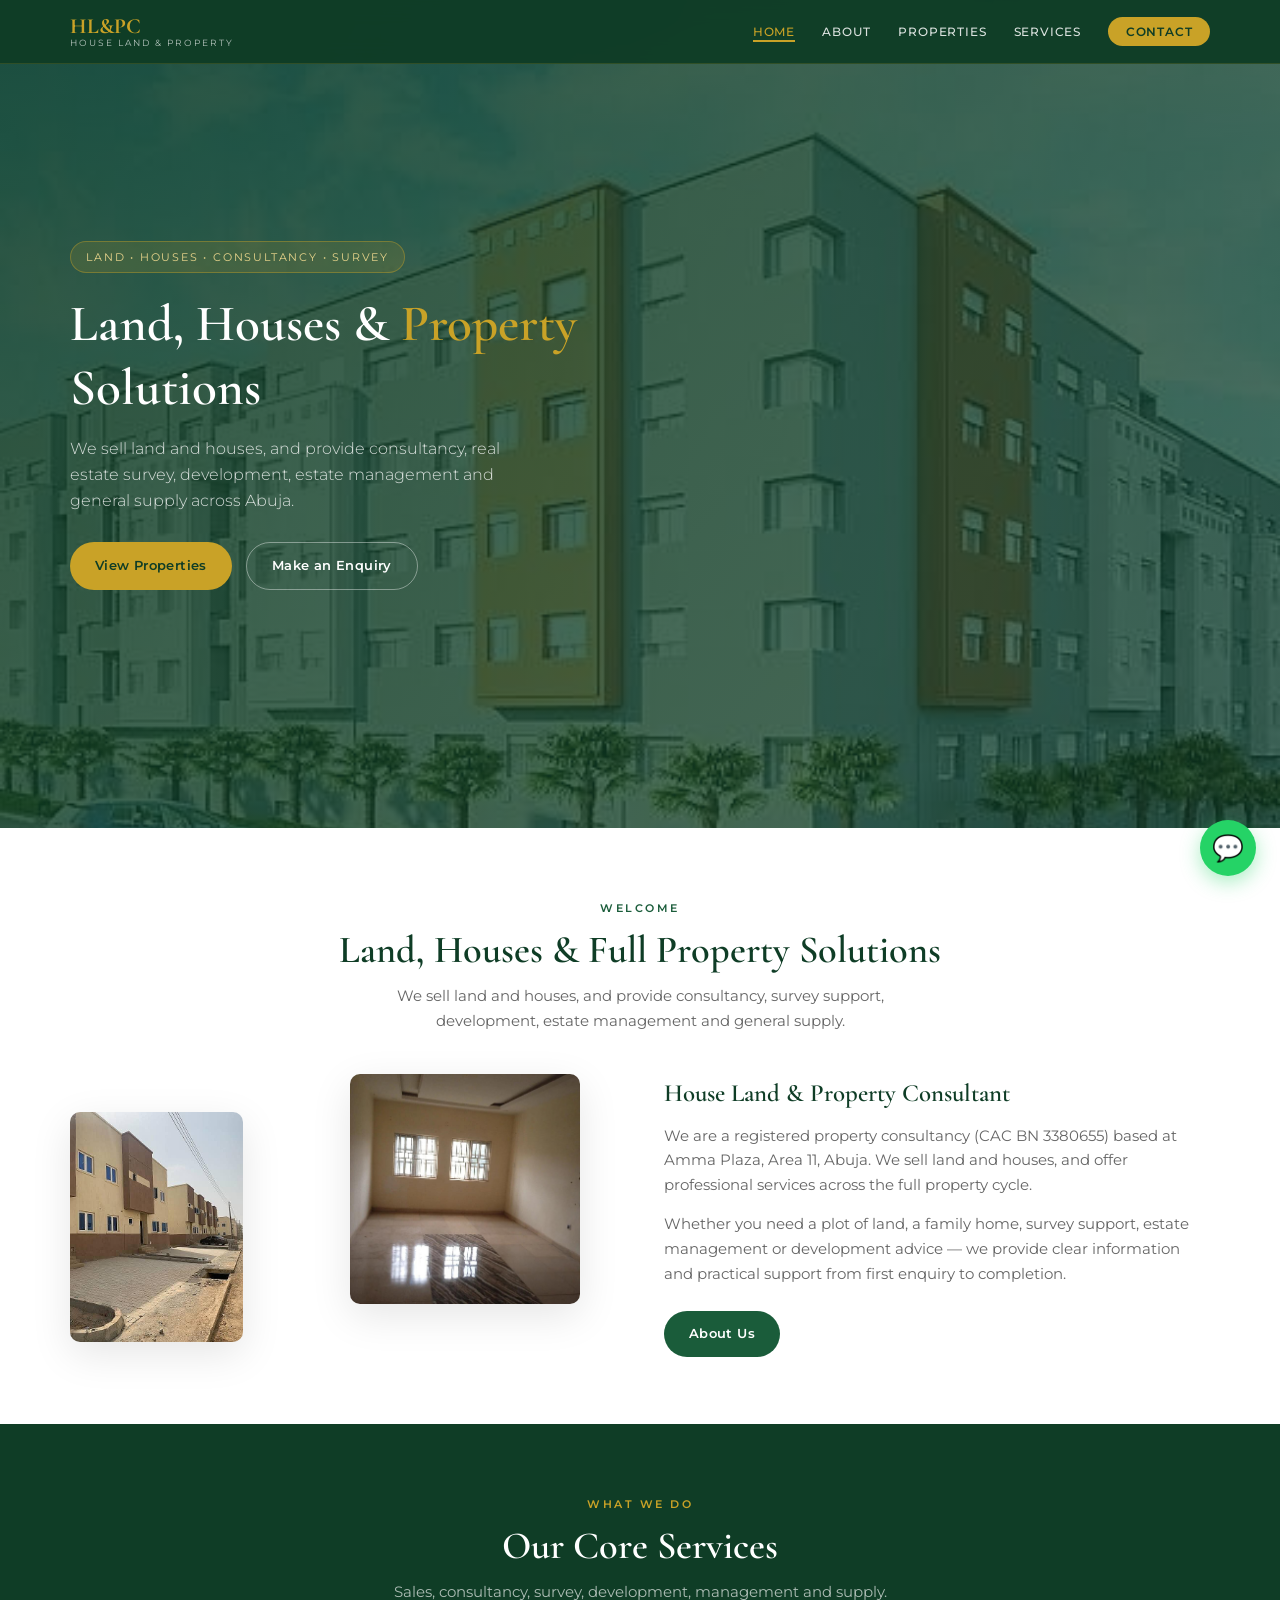
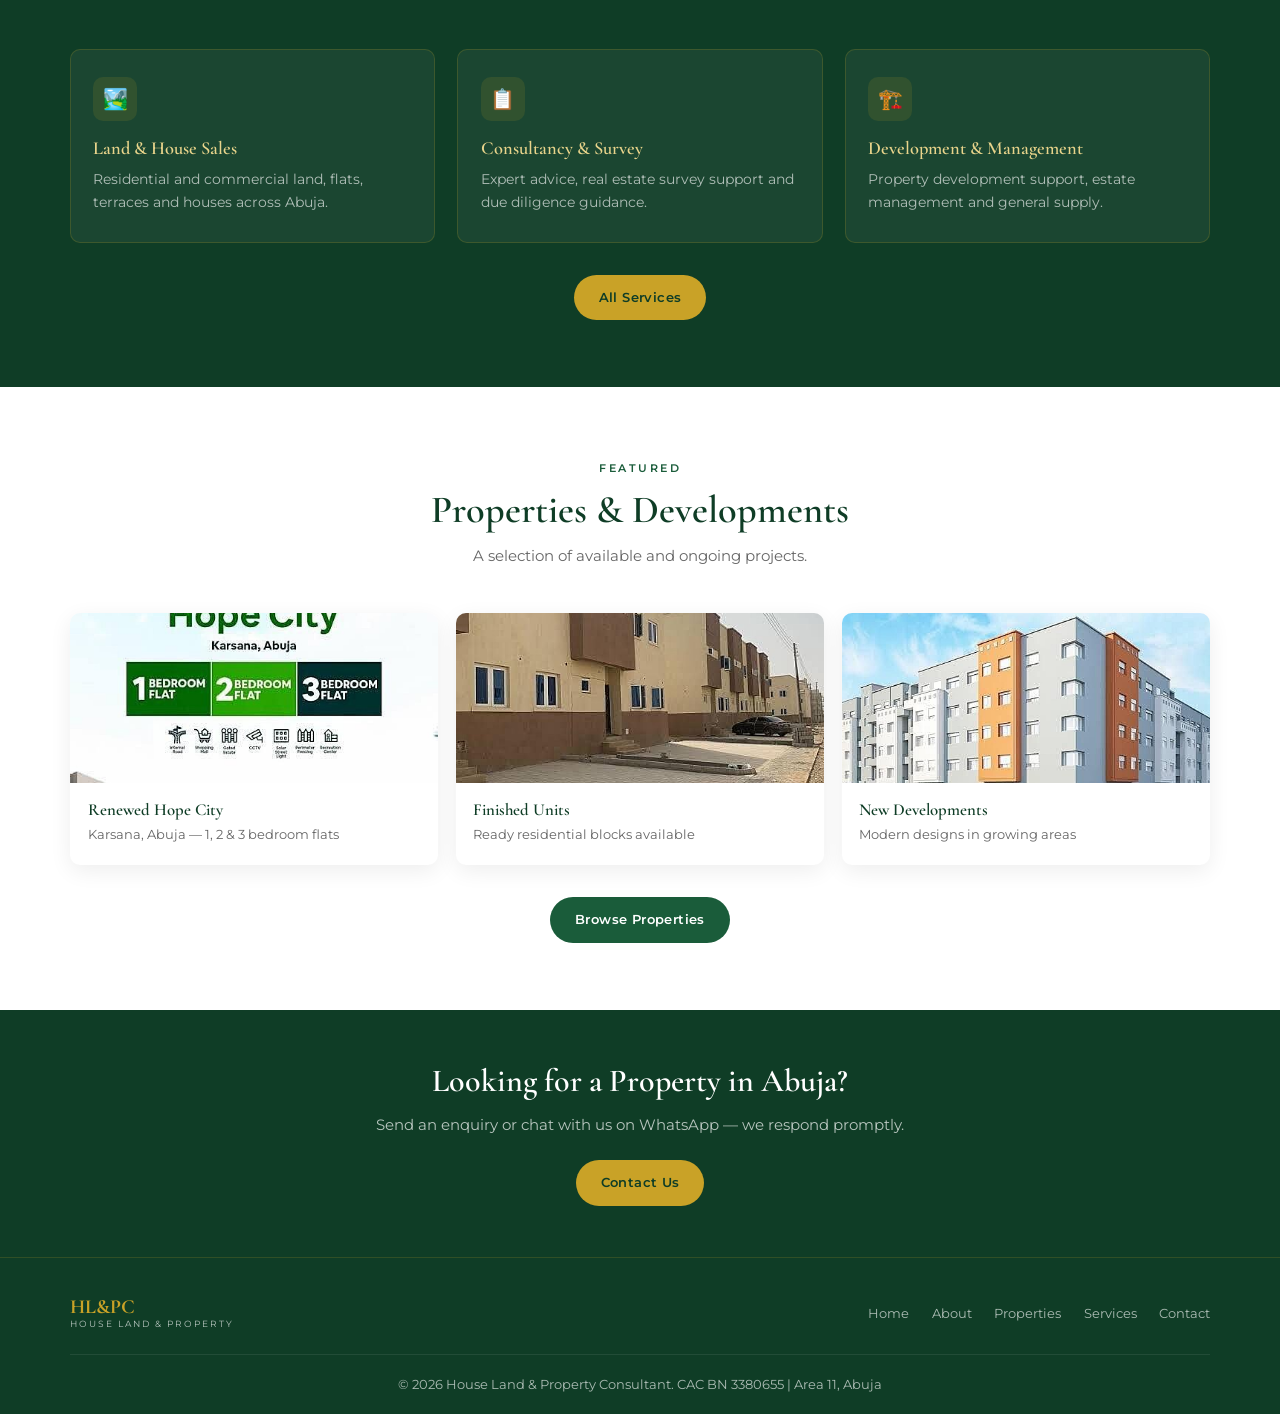
<file: index.html>
<!DOCTYPE html>
<html lang="en">
<head>
  <meta charset="UTF-8" />
  <meta name="viewport" content="width=device-width, initial-scale=1.0" />
  <title>House Land & Property Consultant | Real Estate in Abuja</title>
  <meta name="description" content="House Land & Property Consultant – land sales, house sales, consultancy, real estate survey, development, estate management and general supply in Abuja. Area 11." />
  <link rel="preconnect" href="https://fonts.googleapis.com" />
  <link rel="preconnect" href="https://fonts.gstatic.com" crossorigin />
  <link href="https://fonts.googleapis.com/css2?family=Cormorant+Garamond:wght@400;500;600;700&family=Montserrat:wght@300;400;500;600;700&display=swap" rel="stylesheet" />
  <link rel="stylesheet" href="styles.css" />
</head>
<body>

  <nav class="navbar" id="navbar">
    <div class="container nav-inner">
      <a href="index.html" class="logo">
        <span class="logo-name">HL&amp;PC</span>
        <span class="logo-sub">House Land &amp; Property</span>
      </a>
      <ul class="nav-links">
        <li><a href="index.html" class="active">Home</a></li>
        <li><a href="about.html">About</a></li>
        <li><a href="properties.html">Properties</a></li>
        <li><a href="services.html">Services</a></li>
        <li><a href="contact.html" class="nav-cta">Contact</a></li>
      </ul>
      <button class="hamburger" id="hamburger" aria-label="Menu">
        <span></span><span></span><span></span>
      </button>
    </div>
  </nav>

  <div class="overlay" id="overlay"></div>
  <div class="mobile-menu" id="mobileMenu">
    <ul>
      <li><a href="index.html" class="active">Home</a></li>
      <li><a href="about.html">About</a></li>
      <li><a href="properties.html">Properties</a></li>
      <li><a href="services.html">Services</a></li>
      <li><a href="contact.html">Contact</a></li>
    </ul>
  </div>

  <section class="hero">
    <div class="container">
      <div class="hero-content">
        <span class="hero-badge">Land • Houses • Consultancy • Survey</span>
        <h1>Land, Houses &amp; <span>Property</span> Solutions</h1>
        <p>We sell land and houses, and provide consultancy, real estate survey, development, estate management and general supply across Abuja.</p>
        <div class="hero-btns">
          <a href="properties.html" class="btn btn-primary">View Properties</a>
          <a href="contact.html" class="btn btn-outline">Make an Enquiry</a>
        </div>
      </div>
    </div>
  </section>

  <section class="about">
    <div class="container">
      <div class="section-header">
        <span class="section-label">Welcome</span>
        <h2>Land, Houses &amp; Full Property Solutions</h2>
        <p>We sell land and houses, and provide consultancy, survey support, development, estate management and general supply.</p>
      </div>
      <div class="about-grid">
        <div class="about-images">
          <img src="finished-row.jpg" alt="Finished residential buildings" />
          <img src="interior.jpg" alt="Spacious interior" />
        </div>
        <div class="about-text">
          <h3>House Land &amp; Property Consultant</h3>
          <p>We are a registered property consultancy (CAC BN 3380655) based at Amma Plaza, Area 11, Abuja. We sell land and houses, and offer professional services across the full property cycle.</p>
          <p>Whether you need a plot of land, a family home, survey support, estate management or development advice — we provide clear information and practical support from first enquiry to completion.</p>
          <a href="about.html" class="btn btn-green" style="margin-top: 0.6rem;">About Us</a>
        </div>
      </div>
    </div>
  </section>

  <section class="services">
    <div class="container">
      <div class="section-header">
        <span class="section-label">What We Do</span>
        <h2>Our Core Services</h2>
        <p>Sales, consultancy, survey, development, management and supply.</p>
      </div>
      <div class="services-grid">
        <div class="service-card">
          <div class="service-icon">🏞️</div>
          <h3>Land &amp; House Sales</h3>
          <p>Residential and commercial land, flats, terraces and houses across Abuja.</p>
        </div>
        <div class="service-card">
          <div class="service-icon">📋</div>
          <h3>Consultancy &amp; Survey</h3>
          <p>Expert advice, real estate survey support and due diligence guidance.</p>
        </div>
        <div class="service-card">
          <div class="service-icon">🏗️</div>
          <h3>Development &amp; Management</h3>
          <p>Property development support, estate management and general supply.</p>
        </div>
      </div>
      <div style="text-align: center; margin-top: 2rem;">
        <a href="services.html" class="btn btn-primary">All Services</a>
      </div>
    </div>
  </section>

  <section class="properties">
    <div class="container">
      <div class="section-header">
        <span class="section-label">Featured</span>
        <h2>Properties &amp; Developments</h2>
        <p>A selection of available and ongoing projects.</p>
      </div>
      <div class="featured-grid">
        <div class="prop-card">
          <img src="hope-city-flyer.jpg" alt="Renewed Hope City" />
          <div class="prop-info">
            <h3>Renewed Hope City</h3>
            <p>Karsana, Abuja — 1, 2 &amp; 3 bedroom flats</p>
          </div>
        </div>
        <div class="prop-card">
          <img src="finished-row.jpg" alt="Finished residential row" />
          <div class="prop-info">
            <h3>Finished Units</h3>
            <p>Ready residential blocks available</p>
          </div>
        </div>
        <div class="prop-card">
          <img src="modern-render.jpg" alt="Modern apartment render" />
          <div class="prop-info">
            <h3>New Developments</h3>
            <p>Modern designs in growing areas</p>
          </div>
        </div>
      </div>
      <div style="text-align: center;">
        <a href="properties.html" class="btn btn-green">Browse Properties</a>
      </div>
    </div>
  </section>

  <section class="cta-band">
    <div class="container">
      <h2>Looking for a Property in Abuja?</h2>
      <p>Send an enquiry or chat with us on WhatsApp — we respond promptly.</p>
      <a href="contact.html" class="btn btn-primary">Contact Us</a>
    </div>
  </section>

  <footer>
    <div class="container">
      <div class="footer-inner">
        <div class="footer-brand">
          <div class="logo">
            <span class="logo-name">HL&amp;PC</span>
            <span class="logo-sub">House Land &amp; Property</span>
          </div>
        </div>
        <ul class="footer-links">
          <li><a href="index.html">Home</a></li>
          <li><a href="about.html">About</a></li>
          <li><a href="properties.html">Properties</a></li>
          <li><a href="services.html">Services</a></li>
          <li><a href="contact.html">Contact</a></li>
        </ul>
      </div>
      <div class="footer-bottom">
        <p>&copy; 2026 House Land &amp; Property Consultant. CAC BN 3380655 | Area 11, Abuja</p>
      </div>
    </div>
  </footer>

  <a href="https://wa.me/2347066951085" class="wa-float" target="_blank" rel="noopener" aria-label="WhatsApp">💬</a>

  <script src="script.js"></script>
</body>
</html>
</file>
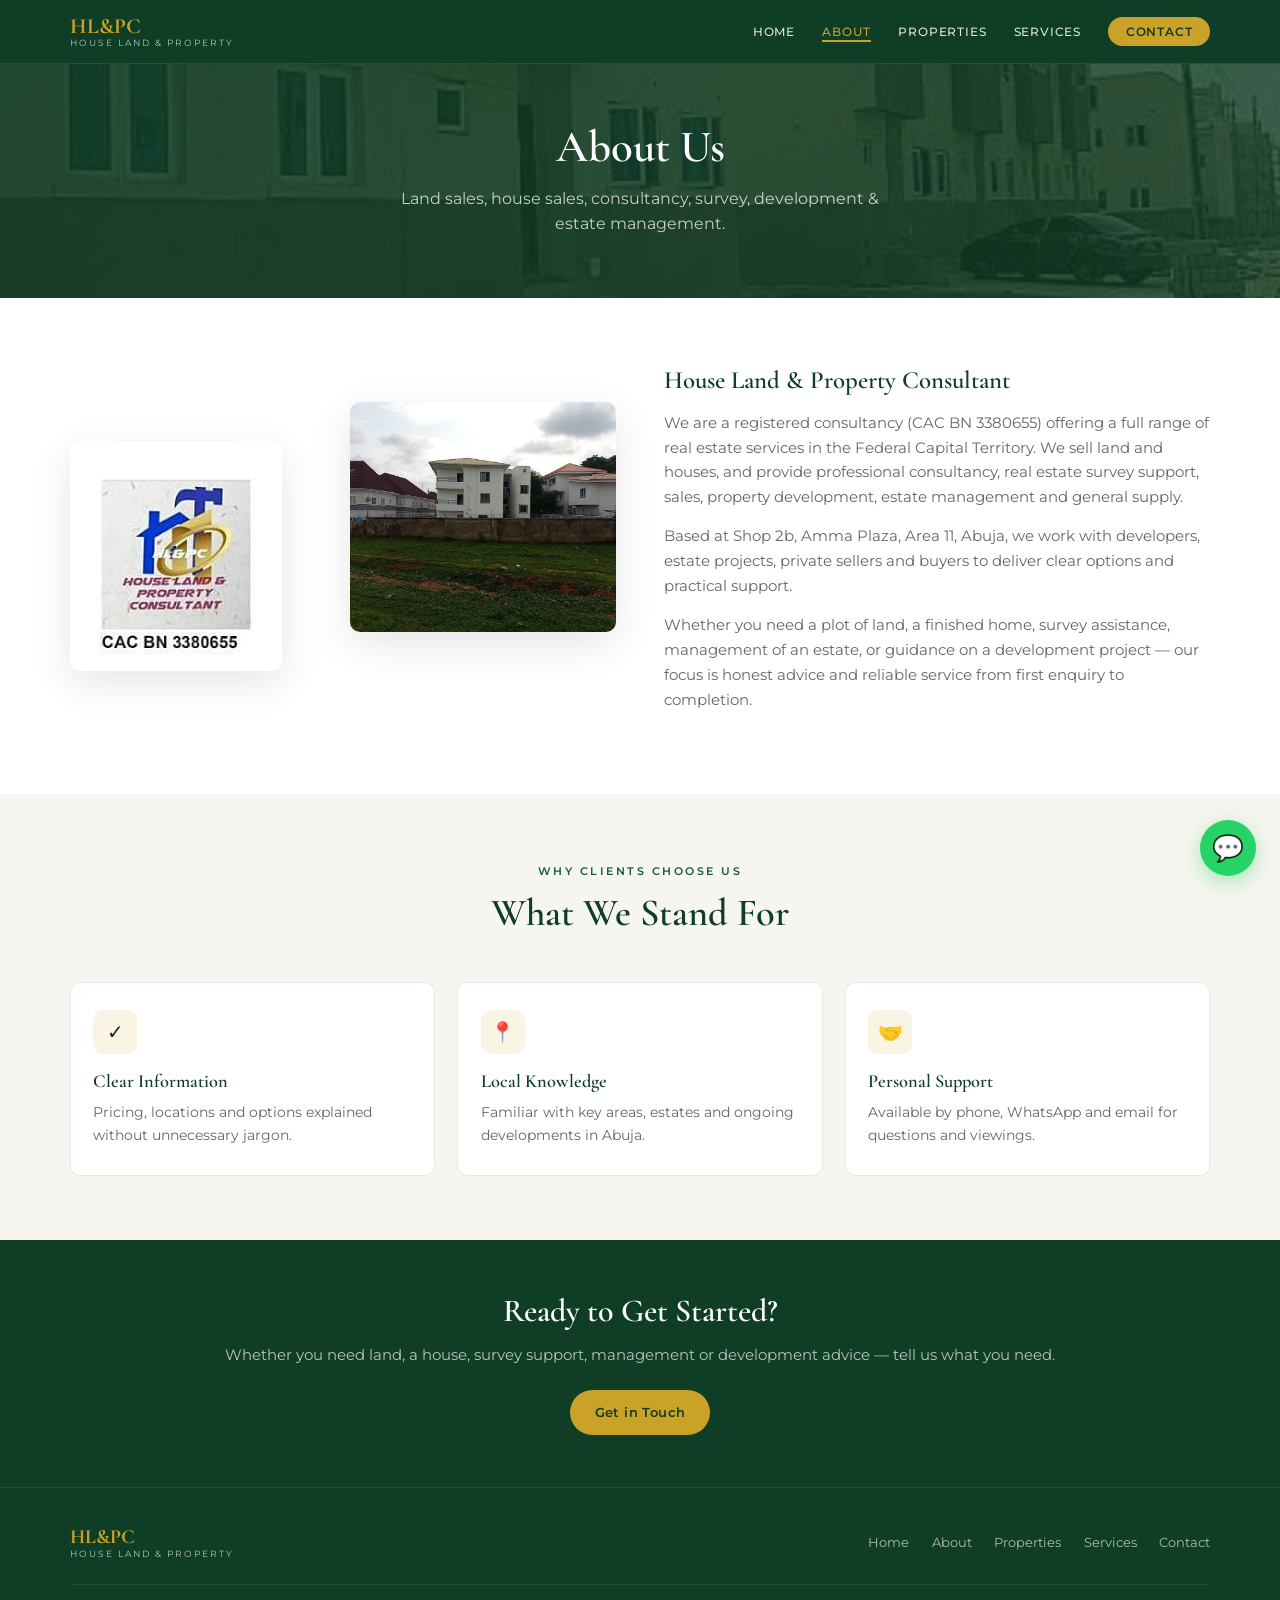
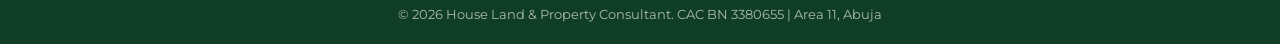
<file: about.html>
<!DOCTYPE html>
<html lang="en">
<head>
  <meta charset="UTF-8" />
  <meta name="viewport" content="width=device-width, initial-scale=1.0" />
  <title>About Us | House Land & Property Consultant</title>
  <meta name="description" content="About House Land & Property Consultant – registered property consultancy in Area 11, Abuja. CAC BN 3380655." />
  <link rel="preconnect" href="https://fonts.googleapis.com" />
  <link rel="preconnect" href="https://fonts.gstatic.com" crossorigin />
  <link href="https://fonts.googleapis.com/css2?family=Cormorant+Garamond:wght@400;500;600;700&family=Montserrat:wght@300;400;500;600;700&display=swap" rel="stylesheet" />
  <link rel="stylesheet" href="styles.css" />
</head>
<body>

  <nav class="navbar" id="navbar">
    <div class="container nav-inner">
      <a href="index.html" class="logo">
        <span class="logo-name">HL&amp;PC</span>
        <span class="logo-sub">House Land &amp; Property</span>
      </a>
      <ul class="nav-links">
        <li><a href="index.html">Home</a></li>
        <li><a href="about.html" class="active">About</a></li>
        <li><a href="properties.html">Properties</a></li>
        <li><a href="services.html">Services</a></li>
        <li><a href="contact.html" class="nav-cta">Contact</a></li>
      </ul>
      <button class="hamburger" id="hamburger" aria-label="Menu">
        <span></span><span></span><span></span>
      </button>
    </div>
  </nav>

  <div class="overlay" id="overlay"></div>
  <div class="mobile-menu" id="mobileMenu">
    <ul>
      <li><a href="index.html">Home</a></li>
      <li><a href="about.html" class="active">About</a></li>
      <li><a href="properties.html">Properties</a></li>
      <li><a href="services.html">Services</a></li>
      <li><a href="contact.html">Contact</a></li>
    </ul>
  </div>

  <section class="page-hero">
    <div class="container">
      <h1>About Us</h1>
      <p>Land sales, house sales, consultancy, survey, development &amp; estate management.</p>
    </div>
  </section>

  <section class="about">
    <div class="container">
      <div class="about-grid">
        <div class="about-images">
          <img src="logo.jpg" alt="HL&PC Logo" style="object-fit: contain; background: #f5f5f5;" />
          <img src="white-building.jpg" alt="Residential building" />
        </div>
        <div class="about-text">
          <h3>House Land &amp; Property Consultant</h3>
          <p>We are a registered consultancy (CAC BN 3380655) offering a full range of real estate services in the Federal Capital Territory. We sell land and houses, and provide professional consultancy, real estate survey support, sales, property development, estate management and general supply.</p>
          <p>Based at Shop 2b, Amma Plaza, Area 11, Abuja, we work with developers, estate projects, private sellers and buyers to deliver clear options and practical support.</p>
          <p>Whether you need a plot of land, a finished home, survey assistance, management of an estate, or guidance on a development project — our focus is honest advice and reliable service from first enquiry to completion.</p>
        </div>
      </div>
    </div>
  </section>

  <section style="background: var(--cream); padding: 4rem 0;">
    <div class="container">
      <div class="section-header">
        <span class="section-label">Why Clients Choose Us</span>
        <h2>What We Stand For</h2>
      </div>
      <div class="services-grid">
        <div class="service-card" style="background: white; border: 1px solid rgba(26,92,58,0.12);">
          <div class="service-icon">✓</div>
          <h3 style="color: var(--green-dark);">Clear Information</h3>
          <p style="color: var(--muted);">Pricing, locations and options explained without unnecessary jargon.</p>
        </div>
        <div class="service-card" style="background: white; border: 1px solid rgba(26,92,58,0.12);">
          <div class="service-icon">📍</div>
          <h3 style="color: var(--green-dark);">Local Knowledge</h3>
          <p style="color: var(--muted);">Familiar with key areas, estates and ongoing developments in Abuja.</p>
        </div>
        <div class="service-card" style="background: white; border: 1px solid rgba(26,92,58,0.12);">
          <div class="service-icon">🤝</div>
          <h3 style="color: var(--green-dark);">Personal Support</h3>
          <p style="color: var(--muted);">Available by phone, WhatsApp and email for questions and viewings.</p>
        </div>
      </div>
    </div>
  </section>

  <section class="cta-band">
    <div class="container">
      <h2>Ready to Get Started?</h2>
      <p>Whether you need land, a house, survey support, management or development advice — tell us what you need.</p>
      <a href="contact.html" class="btn btn-primary">Get in Touch</a>
    </div>
  </section>

  <footer>
    <div class="container">
      <div class="footer-inner">
        <div class="footer-brand">
          <div class="logo">
            <span class="logo-name">HL&amp;PC</span>
            <span class="logo-sub">House Land &amp; Property</span>
          </div>
        </div>
        <ul class="footer-links">
          <li><a href="index.html">Home</a></li>
          <li><a href="about.html">About</a></li>
          <li><a href="properties.html">Properties</a></li>
          <li><a href="services.html">Services</a></li>
          <li><a href="contact.html">Contact</a></li>
        </ul>
      </div>
      <div class="footer-bottom">
        <p>&copy; 2026 House Land &amp; Property Consultant. CAC BN 3380655 | Area 11, Abuja</p>
      </div>
    </div>
  </footer>

  <a href="https://wa.me/2347066951085" class="wa-float" target="_blank" rel="noopener" aria-label="WhatsApp">💬</a>
  <script src="script.js"></script>
</body>
</html>
</file>
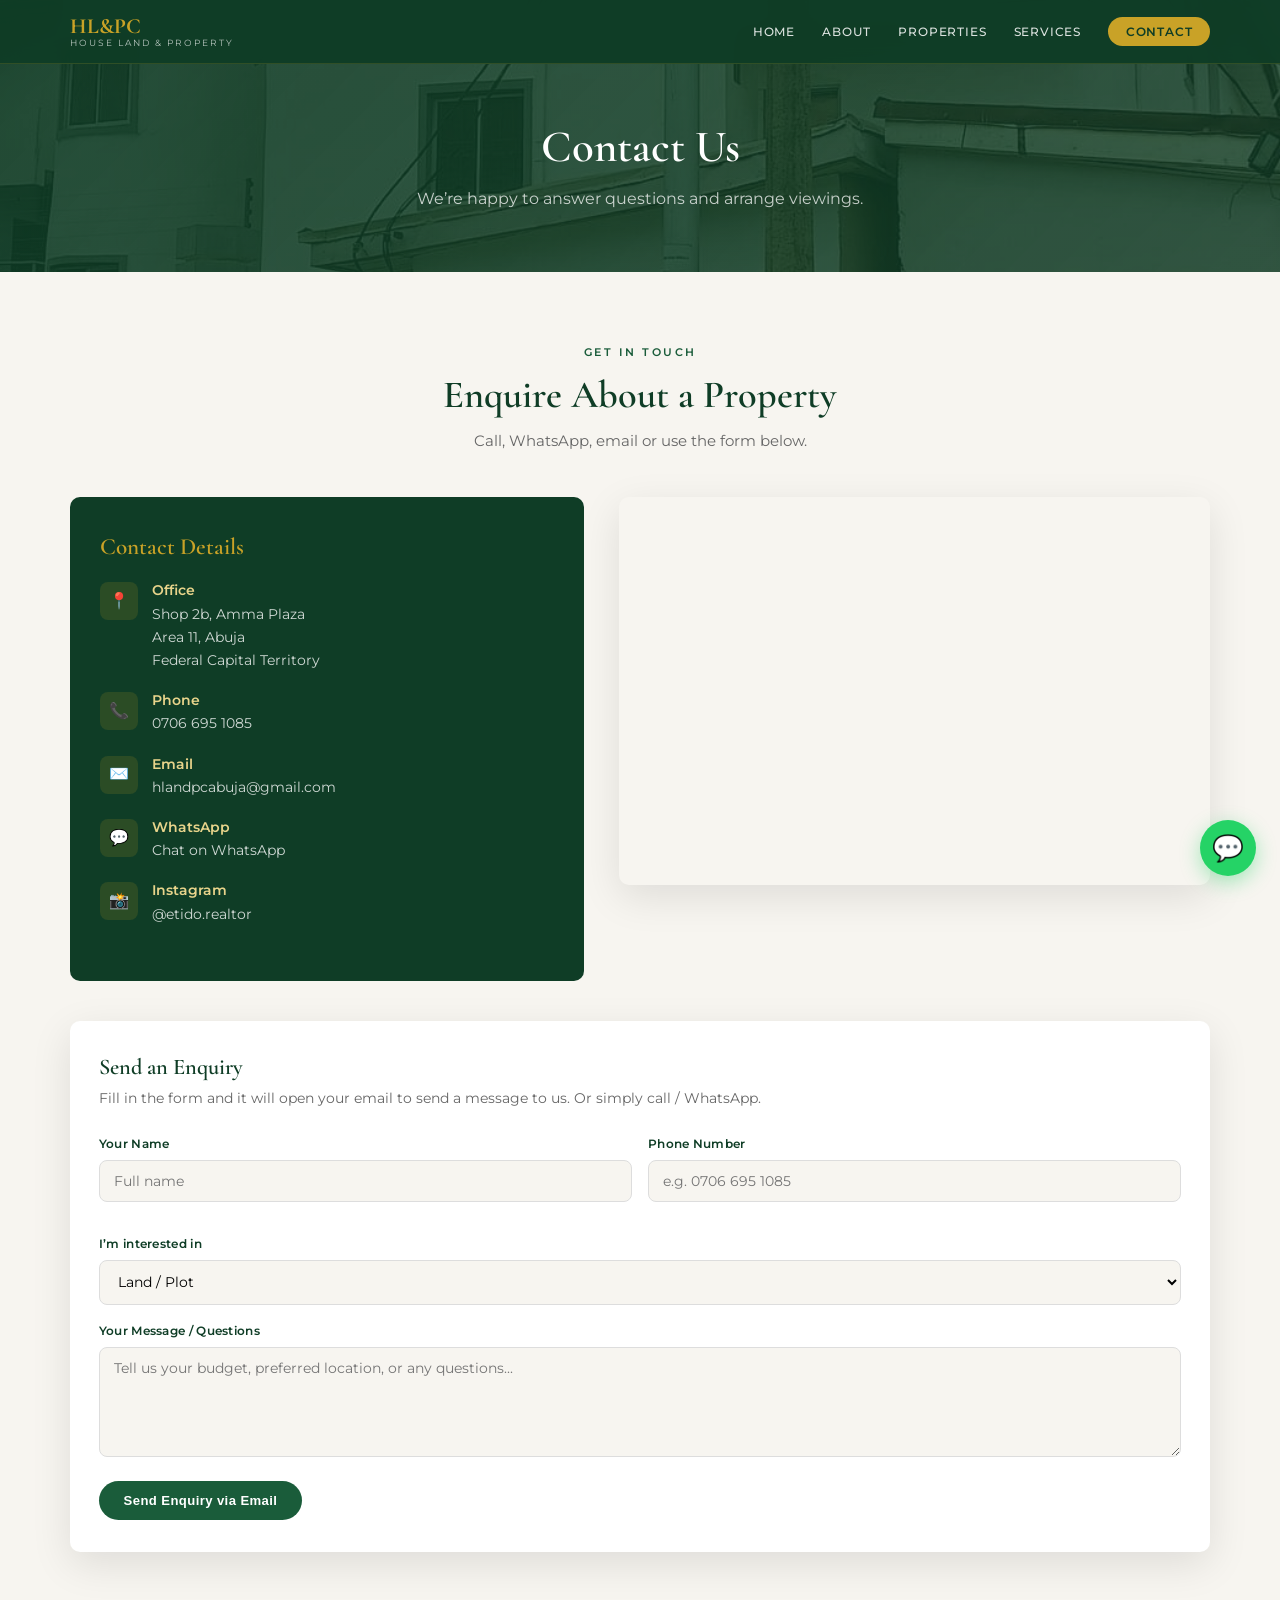
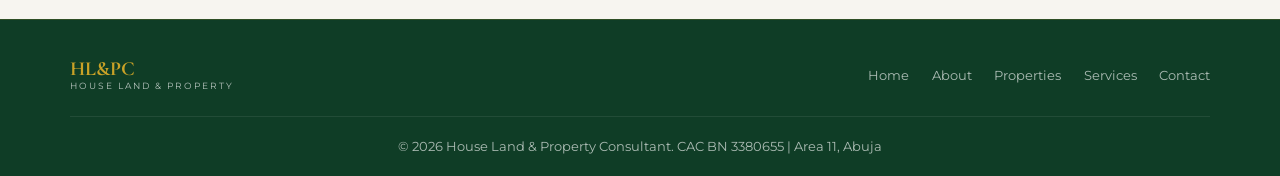
<file: contact.html>
<!DOCTYPE html>
<html lang="en">
<head>
  <meta charset="UTF-8" />
  <meta name="viewport" content="width=device-width, initial-scale=1.0" />
  <title>Contact Us | House Land & Property Consultant</title>
  <meta name="description" content="Contact House Land & Property Consultant in Area 11, Abuja. Phone 07066951085, email hlandpcabuja@gmail.com. Make an enquiry or chat on WhatsApp." />
  <link rel="preconnect" href="https://fonts.googleapis.com" />
  <link rel="preconnect" href="https://fonts.gstatic.com" crossorigin />
  <link href="https://fonts.googleapis.com/css2?family=Cormorant+Garamond:wght@400;500;600;700&family=Montserrat:wght@300;400;500;600;700&display=swap" rel="stylesheet" />
  <link rel="stylesheet" href="styles.css" />
</head>
<body>

  <nav class="navbar" id="navbar">
    <div class="container nav-inner">
      <a href="index.html" class="logo">
        <span class="logo-name">HL&amp;PC</span>
        <span class="logo-sub">House Land &amp; Property</span>
      </a>
      <ul class="nav-links">
        <li><a href="index.html">Home</a></li>
        <li><a href="about.html">About</a></li>
        <li><a href="properties.html">Properties</a></li>
        <li><a href="services.html">Services</a></li>
        <li><a href="contact.html" class="nav-cta active">Contact</a></li>
      </ul>
      <button class="hamburger" id="hamburger" aria-label="Menu">
        <span></span><span></span><span></span>
      </button>
    </div>
  </nav>

  <div class="overlay" id="overlay"></div>
  <div class="mobile-menu" id="mobileMenu">
    <ul>
      <li><a href="index.html">Home</a></li>
      <li><a href="about.html">About</a></li>
      <li><a href="properties.html">Properties</a></li>
      <li><a href="services.html">Services</a></li>
      <li><a href="contact.html" class="active">Contact</a></li>
    </ul>
  </div>

  <section class="page-hero" style="background: linear-gradient(135deg, rgba(15,61,38,0.9) 0%, rgba(15,61,38,0.78) 100%), url('white-side.jpg') center/cover no-repeat;">
    <div class="container">
      <h1>Contact Us</h1>
      <p>We’re happy to answer questions and arrange viewings.</p>
    </div>
  </section>

  <section class="contact">
    <div class="container">
      <div class="section-header">
        <span class="section-label">Get in Touch</span>
        <h2>Enquire About a Property</h2>
        <p>Call, WhatsApp, email or use the form below.</p>
      </div>

      <div class="contact-grid">
        <div class="contact-info">
          <h3>Contact Details</h3>

          <div class="contact-item">
            <div class="icon">📍</div>
            <div>
              <h4>Office</h4>
              <p>Shop 2b, Amma Plaza<br />Area 11, Abuja<br />Federal Capital Territory</p>
            </div>
          </div>

          <div class="contact-item">
            <div class="icon">📞</div>
            <div>
              <h4>Phone</h4>
              <p><a href="tel:+2347066951085">0706 695 1085</a></p>
            </div>
          </div>

          <div class="contact-item">
            <div class="icon">✉️</div>
            <div>
              <h4>Email</h4>
              <p><a href="mailto:hlandpcabuja@gmail.com">hlandpcabuja@gmail.com</a></p>
            </div>
          </div>

          <div class="contact-item">
            <div class="icon">💬</div>
            <div>
              <h4>WhatsApp</h4>
              <p><a href="https://wa.me/2347066951085" target="_blank" rel="noopener">Chat on WhatsApp</a></p>
            </div>
          </div>

          <div class="contact-item">
            <div class="icon">📸</div>
            <div>
              <h4>Instagram</h4>
              <p><a href="https://instagram.com/etido.realtor" target="_blank" rel="noopener">@etido.realtor</a></p>
            </div>
          </div>
        </div>

        <div class="map-wrap">
          <iframe
            src="https://maps.google.com/maps?q=Amma+Plaza,+Area+11,+Abuja,+Nigeria&t=&z=15&ie=UTF8&iwloc=&output=embed"
            allowfullscreen=""
            loading="lazy"
            referrerpolicy="no-referrer-when-downgrade"
            title="House Land & Property Consultant - Area 11, Abuja">
          </iframe>
        </div>
      </div>

      <!-- Enquiry Form -->
      <div class="enquiry-form">
        <h3>Send an Enquiry</h3>
        <p>Fill in the form and it will open your email to send a message to us. Or simply call / WhatsApp.</p>
        <form id="enquiryForm">
          <div class="form-row">
            <div class="form-group">
              <label for="name">Your Name</label>
              <input type="text" id="name" name="name" required placeholder="Full name" />
            </div>
            <div class="form-group">
              <label for="phone">Phone Number</label>
              <input type="tel" id="phone" name="phone" required placeholder="e.g. 0706 695 1085" />
            </div>
          </div>
          <div class="form-group">
            <label for="interest">I’m interested in</label>
            <select id="interest" name="interest">
              <option value="Land / Plot">Land / Plot</option>
              <option value="1 Bedroom Flat">1 Bedroom Flat</option>
              <option value="2 Bedroom Flat">2 Bedroom Flat</option>
              <option value="3 Bedroom Flat">3 Bedroom Flat</option>
              <option value="House / Terrace">House / Terrace</option>
              <option value="Real Estate Survey">Real Estate Survey</option>
              <option value="Property Development">Property Development</option>
              <option value="Estate Management">Estate Management</option>
              <option value="Consultancy">Consultancy</option>
              <option value="General Supply">General Supply</option>
              <option value="General Enquiry">General Enquiry</option>
            </select>
          </div>
          <div class="form-group">
            <label for="message">Your Message / Questions</label>
            <textarea id="message" name="message" placeholder="Tell us your budget, preferred location, or any questions..."></textarea>
          </div>
          <button type="submit" class="btn btn-green">Send Enquiry via Email</button>
        </form>
      </div>
    </div>
  </section>

  <footer>
    <div class="container">
      <div class="footer-inner">
        <div class="footer-brand">
          <div class="logo">
            <span class="logo-name">HL&amp;PC</span>
            <span class="logo-sub">House Land &amp; Property</span>
          </div>
        </div>
        <ul class="footer-links">
          <li><a href="index.html">Home</a></li>
          <li><a href="about.html">About</a></li>
          <li><a href="properties.html">Properties</a></li>
          <li><a href="services.html">Services</a></li>
          <li><a href="contact.html">Contact</a></li>
        </ul>
      </div>
      <div class="footer-bottom">
        <p>&copy; 2026 House Land &amp; Property Consultant. CAC BN 3380655 | Area 11, Abuja</p>
      </div>
    </div>
  </footer>

  <a href="https://wa.me/2347066951085" class="wa-float" target="_blank" rel="noopener" aria-label="WhatsApp">💬</a>
  <script src="script.js"></script>
</body>
</html>
</file>
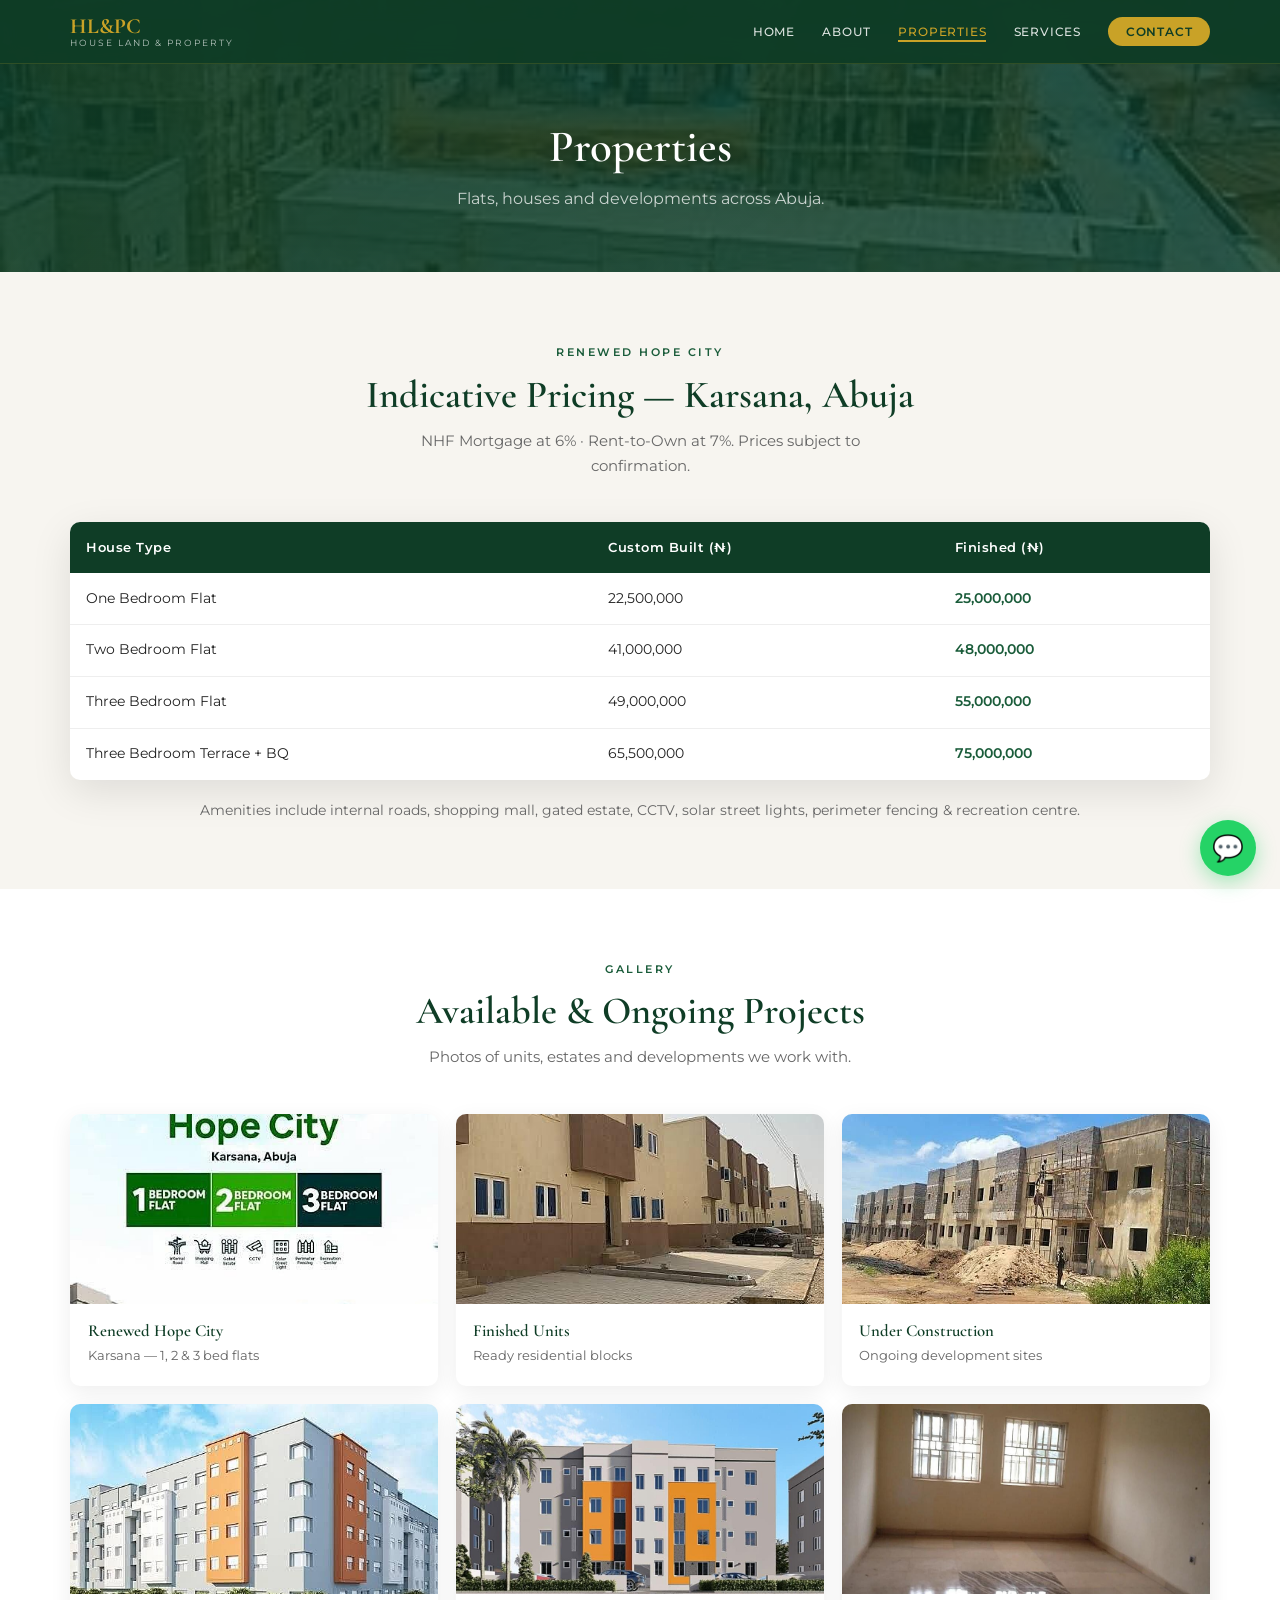
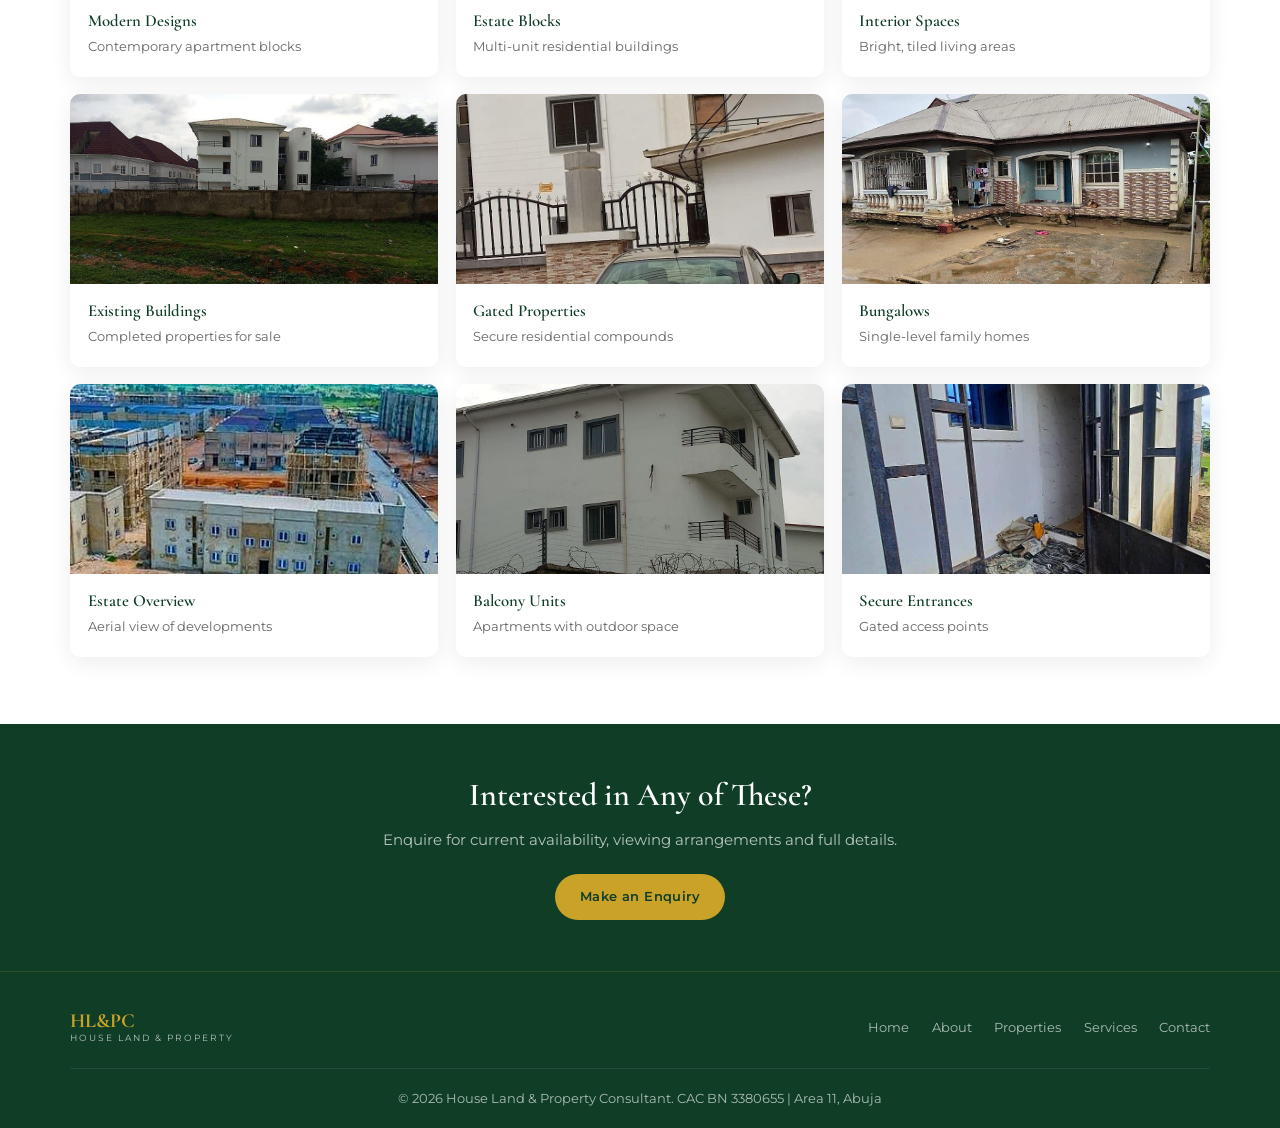
<file: properties.html>
<!DOCTYPE html>
<html lang="en">
<head>
  <meta charset="UTF-8" />
  <meta name="viewport" content="width=device-width, initial-scale=1.0" />
  <title>Properties | House Land & Property Consultant</title>
  <meta name="description" content="Available flats, houses and developments in Abuja including Renewed Hope City, Karsana. View photos and pricing." />
  <link rel="preconnect" href="https://fonts.googleapis.com" />
  <link rel="preconnect" href="https://fonts.gstatic.com" crossorigin />
  <link href="https://fonts.googleapis.com/css2?family=Cormorant+Garamond:wght@400;500;600;700&family=Montserrat:wght@300;400;500;600;700&display=swap" rel="stylesheet" />
  <link rel="stylesheet" href="styles.css" />
</head>
<body>

  <nav class="navbar" id="navbar">
    <div class="container nav-inner">
      <a href="index.html" class="logo">
        <span class="logo-name">HL&amp;PC</span>
        <span class="logo-sub">House Land &amp; Property</span>
      </a>
      <ul class="nav-links">
        <li><a href="index.html">Home</a></li>
        <li><a href="about.html">About</a></li>
        <li><a href="properties.html" class="active">Properties</a></li>
        <li><a href="services.html">Services</a></li>
        <li><a href="contact.html" class="nav-cta">Contact</a></li>
      </ul>
      <button class="hamburger" id="hamburger" aria-label="Menu">
        <span></span><span></span><span></span>
      </button>
    </div>
  </nav>

  <div class="overlay" id="overlay"></div>
  <div class="mobile-menu" id="mobileMenu">
    <ul>
      <li><a href="index.html">Home</a></li>
      <li><a href="about.html">About</a></li>
      <li><a href="properties.html" class="active">Properties</a></li>
      <li><a href="services.html">Services</a></li>
      <li><a href="contact.html">Contact</a></li>
    </ul>
  </div>

  <section class="page-hero" style="background: linear-gradient(135deg, rgba(15,61,38,0.9) 0%, rgba(15,61,38,0.78) 100%), url('aerial.jpg') center/cover no-repeat;">
    <div class="container">
      <h1>Properties</h1>
      <p>Flats, houses and developments across Abuja.</p>
    </div>
  </section>

  <!-- PRICE TABLE -->
  <section class="price-section">
    <div class="container">
      <div class="section-header">
        <span class="section-label">Renewed Hope City</span>
        <h2>Indicative Pricing — Karsana, Abuja</h2>
        <p>NHF Mortgage at 6% · Rent-to-Own at 7%. Prices subject to confirmation.</p>
      </div>
      <table class="price-table">
        <thead>
          <tr>
            <th>House Type</th>
            <th>Custom Built (₦)</th>
            <th>Finished (₦)</th>
          </tr>
        </thead>
        <tbody>
          <tr>
            <td>One Bedroom Flat</td>
            <td>22,500,000</td>
            <td class="highlight">25,000,000</td>
          </tr>
          <tr>
            <td>Two Bedroom Flat</td>
            <td>41,000,000</td>
            <td class="highlight">48,000,000</td>
          </tr>
          <tr>
            <td>Three Bedroom Flat</td>
            <td>49,000,000</td>
            <td class="highlight">55,000,000</td>
          </tr>
          <tr>
            <td>Three Bedroom Terrace + BQ</td>
            <td>65,500,000</td>
            <td class="highlight">75,000,000</td>
          </tr>
        </tbody>
      </table>
      <p style="text-align: center; margin-top: 1.2rem; font-size: 0.85rem; color: var(--muted);">
        Amenities include internal roads, shopping mall, gated estate, CCTV, solar street lights, perimeter fencing &amp; recreation centre.
      </p>
    </div>
  </section>

  <!-- GALLERY -->
  <section class="properties">
    <div class="container">
      <div class="section-header">
        <span class="section-label">Gallery</span>
        <h2>Available &amp; Ongoing Projects</h2>
        <p>Photos of units, estates and developments we work with.</p>
      </div>
      <div class="prop-grid">
        <div class="prop-card">
          <img src="hope-city-flyer.jpg" alt="Renewed Hope City flyer" />
          <div class="prop-info"><h3>Renewed Hope City</h3><p>Karsana — 1, 2 &amp; 3 bed flats</p></div>
        </div>
        <div class="prop-card">
          <img src="finished-row.jpg" alt="Finished residential row" />
          <div class="prop-info"><h3>Finished Units</h3><p>Ready residential blocks</p></div>
        </div>
        <div class="prop-card">
          <img src="construction.jpg" alt="Buildings under construction" />
          <div class="prop-info"><h3>Under Construction</h3><p>Ongoing development sites</p></div>
        </div>
        <div class="prop-card">
          <img src="modern-render.jpg" alt="Modern apartment render" />
          <div class="prop-info"><h3>Modern Designs</h3><p>Contemporary apartment blocks</p></div>
        </div>
        <div class="prop-card">
          <img src="orange-render.jpg" alt="Orange accent building render" />
          <div class="prop-info"><h3>Estate Blocks</h3><p>Multi-unit residential buildings</p></div>
        </div>
        <div class="prop-card">
          <img src="interior.jpg" alt="Spacious empty interior" />
          <div class="prop-info"><h3>Interior Spaces</h3><p>Bright, tiled living areas</p></div>
        </div>
        <div class="prop-card">
          <img src="white-building.jpg" alt="White multi-storey building" />
          <div class="prop-info"><h3>Existing Buildings</h3><p>Completed properties for sale</p></div>
        </div>
        <div class="prop-card">
          <img src="gated-house.jpg" alt="Gated house with car" />
          <div class="prop-info"><h3>Gated Properties</h3><p>Secure residential compounds</p></div>
        </div>
        <div class="prop-card">
          <img src="bungalow.jpg" alt="Bungalow style house" />
          <div class="prop-info"><h3>Bungalows</h3><p>Single-level family homes</p></div>
        </div>
        <div class="prop-card">
          <img src="aerial.jpg" alt="Aerial view of estate" />
          <div class="prop-info"><h3>Estate Overview</h3><p>Aerial view of developments</p></div>
        </div>
        <div class="prop-card">
          <img src="balcony.jpg" alt="Building with balconies" />
          <div class="prop-info"><h3>Balcony Units</h3><p>Apartments with outdoor space</p></div>
        </div>
        <div class="prop-card">
          <img src="entrance.jpg" alt="Property entrance" />
          <div class="prop-info"><h3>Secure Entrances</h3><p>Gated access points</p></div>
        </div>
      </div>
    </div>
  </section>

  <section class="cta-band">
    <div class="container">
      <h2>Interested in Any of These?</h2>
      <p>Enquire for current availability, viewing arrangements and full details.</p>
      <a href="contact.html" class="btn btn-primary">Make an Enquiry</a>
    </div>
  </section>

  <footer>
    <div class="container">
      <div class="footer-inner">
        <div class="footer-brand">
          <div class="logo">
            <span class="logo-name">HL&amp;PC</span>
            <span class="logo-sub">House Land &amp; Property</span>
          </div>
        </div>
        <ul class="footer-links">
          <li><a href="index.html">Home</a></li>
          <li><a href="about.html">About</a></li>
          <li><a href="properties.html">Properties</a></li>
          <li><a href="services.html">Services</a></li>
          <li><a href="contact.html">Contact</a></li>
        </ul>
      </div>
      <div class="footer-bottom">
        <p>&copy; 2026 House Land &amp; Property Consultant. CAC BN 3380655 | Area 11, Abuja</p>
      </div>
    </div>
  </footer>

  <a href="https://wa.me/2347066951085" class="wa-float" target="_blank" rel="noopener" aria-label="WhatsApp">💬</a>
  <script src="script.js"></script>
</body>
</html>
</file>
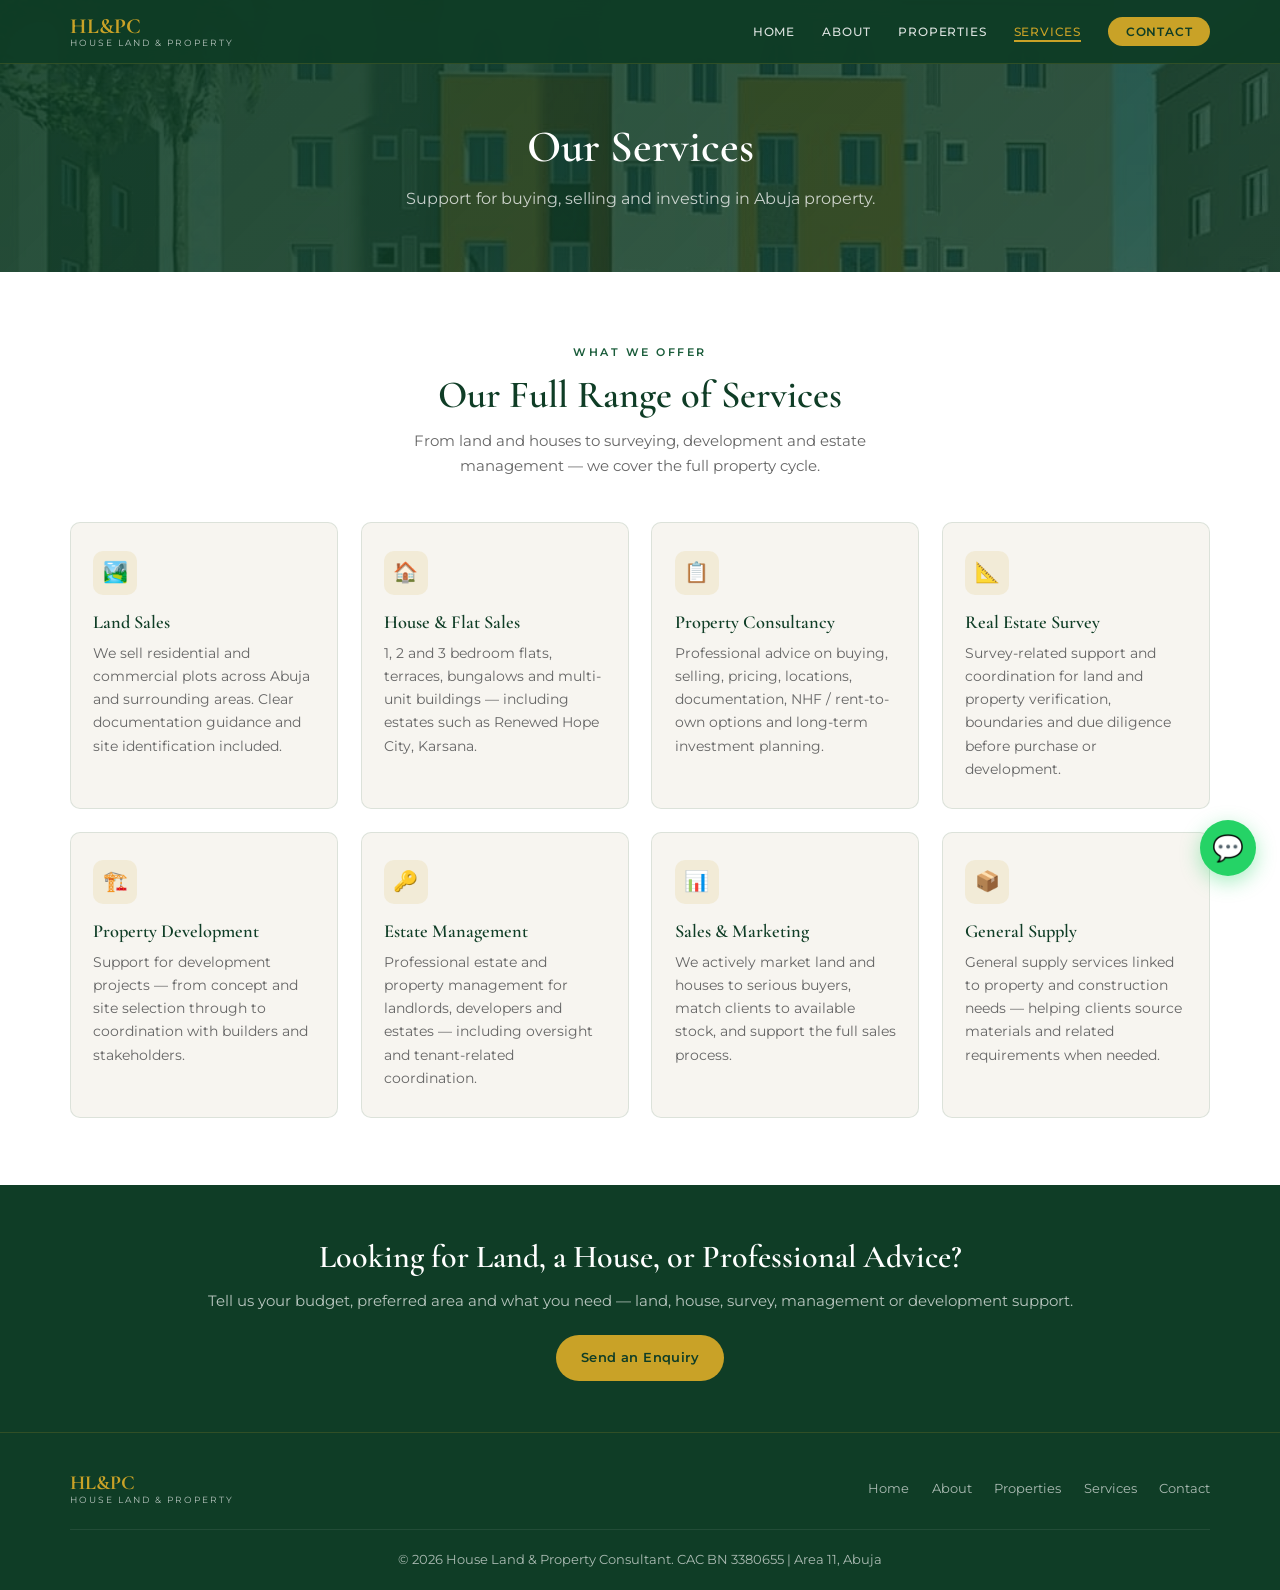
<file: services.html>
<!DOCTYPE html>
<html lang="en">
<head>
  <meta charset="UTF-8" />
  <meta name="viewport" content="width=device-width, initial-scale=1.0" />
  <title>Services | House Land & Property Consultant</title>
  <meta name="description" content="Property sales, consultancy, viewings and investment advice in Abuja by House Land & Property Consultant." />
  <link rel="preconnect" href="https://fonts.googleapis.com" />
  <link rel="preconnect" href="https://fonts.gstatic.com" crossorigin />
  <link href="https://fonts.googleapis.com/css2?family=Cormorant+Garamond:wght@400;500;600;700&family=Montserrat:wght@300;400;500;600;700&display=swap" rel="stylesheet" />
  <link rel="stylesheet" href="styles.css" />
</head>
<body>

  <nav class="navbar" id="navbar">
    <div class="container nav-inner">
      <a href="index.html" class="logo">
        <span class="logo-name">HL&amp;PC</span>
        <span class="logo-sub">House Land &amp; Property</span>
      </a>
      <ul class="nav-links">
        <li><a href="index.html">Home</a></li>
        <li><a href="about.html">About</a></li>
        <li><a href="properties.html">Properties</a></li>
        <li><a href="services.html" class="active">Services</a></li>
        <li><a href="contact.html" class="nav-cta">Contact</a></li>
      </ul>
      <button class="hamburger" id="hamburger" aria-label="Menu">
        <span></span><span></span><span></span>
      </button>
    </div>
  </nav>

  <div class="overlay" id="overlay"></div>
  <div class="mobile-menu" id="mobileMenu">
    <ul>
      <li><a href="index.html">Home</a></li>
      <li><a href="about.html">About</a></li>
      <li><a href="properties.html">Properties</a></li>
      <li><a href="services.html" class="active">Services</a></li>
      <li><a href="contact.html">Contact</a></li>
    </ul>
  </div>

  <section class="page-hero" style="background: linear-gradient(135deg, rgba(15,61,38,0.9) 0%, rgba(15,61,38,0.78) 100%), url('orange-render.jpg') center/cover no-repeat;">
    <div class="container">
      <h1>Our Services</h1>
      <p>Support for buying, selling and investing in Abuja property.</p>
    </div>
  </section>

  <section class="services-light">
    <div class="container">
      <div class="section-header">
        <span class="section-label">What We Offer</span>
        <h2>Our Full Range of Services</h2>
        <p>From land and houses to surveying, development and estate management — we cover the full property cycle.</p>
      </div>
      <div class="services-grid">
        <div class="service-card">
          <div class="service-icon">🏞️</div>
          <h3>Land Sales</h3>
          <p>We sell residential and commercial plots across Abuja and surrounding areas. Clear documentation guidance and site identification included.</p>
        </div>
        <div class="service-card">
          <div class="service-icon">🏠</div>
          <h3>House &amp; Flat Sales</h3>
          <p>1, 2 and 3 bedroom flats, terraces, bungalows and multi-unit buildings — including estates such as Renewed Hope City, Karsana.</p>
        </div>
        <div class="service-card">
          <div class="service-icon">📋</div>
          <h3>Property Consultancy</h3>
          <p>Professional advice on buying, selling, pricing, locations, documentation, NHF / rent-to-own options and long-term investment planning.</p>
        </div>
        <div class="service-card">
          <div class="service-icon">📐</div>
          <h3>Real Estate Survey</h3>
          <p>Survey-related support and coordination for land and property verification, boundaries and due diligence before purchase or development.</p>
        </div>
        <div class="service-card">
          <div class="service-icon">🏗️</div>
          <h3>Property Development</h3>
          <p>Support for development projects — from concept and site selection through to coordination with builders and stakeholders.</p>
        </div>
        <div class="service-card">
          <div class="service-icon">🔑</div>
          <h3>Estate Management</h3>
          <p>Professional estate and property management for landlords, developers and estates — including oversight and tenant-related coordination.</p>
        </div>
        <div class="service-card">
          <div class="service-icon">📊</div>
          <h3>Sales &amp; Marketing</h3>
          <p>We actively market land and houses to serious buyers, match clients to available stock, and support the full sales process.</p>
        </div>
        <div class="service-card">
          <div class="service-icon">📦</div>
          <h3>General Supply</h3>
          <p>General supply services linked to property and construction needs — helping clients source materials and related requirements when needed.</p>
        </div>
      </div>
    </div>
  </section>

  <section class="cta-band">
    <div class="container">
      <h2>Looking for Land, a House, or Professional Advice?</h2>
      <p>Tell us your budget, preferred area and what you need — land, house, survey, management or development support.</p>
      <a href="contact.html" class="btn btn-primary">Send an Enquiry</a>
    </div>
  </section>

  <footer>
    <div class="container">
      <div class="footer-inner">
        <div class="footer-brand">
          <div class="logo">
            <span class="logo-name">HL&amp;PC</span>
            <span class="logo-sub">House Land &amp; Property</span>
          </div>
        </div>
        <ul class="footer-links">
          <li><a href="index.html">Home</a></li>
          <li><a href="about.html">About</a></li>
          <li><a href="properties.html">Properties</a></li>
          <li><a href="services.html">Services</a></li>
          <li><a href="contact.html">Contact</a></li>
        </ul>
      </div>
      <div class="footer-bottom">
        <p>&copy; 2026 House Land &amp; Property Consultant. CAC BN 3380655 | Area 11, Abuja</p>
      </div>
    </div>
  </footer>

  <a href="https://wa.me/2347066951085" class="wa-float" target="_blank" rel="noopener" aria-label="WhatsApp">💬</a>
  <script src="script.js"></script>
</body>
</html>
</file>
<file: styles.css>
:root {
  --green: #1a5c3a;
  --green-dark: #0f3d26;
  --green-light: #2a7a4f;
  --gold: #c9a227;
  --gold-light: #e8d48b;
  --cream: #f7f5f0;
  --white: #ffffff;
  --text: #222;
  --muted: #666;
  --shadow: 0 12px 40px rgba(0,0,0,0.1);
  --radius: 10px;
}

* { margin: 0; padding: 0; box-sizing: border-box; }
html { scroll-behavior: smooth; }
body {
  font-family: 'Montserrat', sans-serif;
  background: var(--cream);
  color: var(--text);
  line-height: 1.65;
  font-size: 15px;
  overflow-x: hidden;
}
h1, h2, h3, h4 {
  font-family: 'Cormorant Garamond', serif;
  font-weight: 600;
  line-height: 1.25;
}
a { text-decoration: none; color: inherit; }
img { max-width: 100%; display: block; }
.container { width: min(1140px, 92%); margin: 0 auto; }

/* NAV */
.navbar {
  position: fixed; top: 0; left: 0; right: 0; z-index: 1000;
  background: rgba(15, 61, 38, 0.96);
  backdrop-filter: blur(10px);
  border-bottom: 1px solid rgba(201,162,39,0.18);
  transition: all 0.3s;
}
.navbar.scrolled { box-shadow: 0 4px 24px rgba(0,0,0,0.25); }
.nav-inner {
  display: flex; align-items: center; justify-content: space-between;
  padding: 0.85rem 0;
}
.logo { display: flex; flex-direction: column; line-height: 1.15; }
.logo-name {
  font-family: 'Cormorant Garamond', serif;
  font-size: 1.35rem; font-weight: 700; color: var(--gold);
}
.logo-sub {
  font-size: 0.58rem; letter-spacing: 2px; text-transform: uppercase;
  color: rgba(255,255,255,0.7);
}
.nav-links {
  display: flex; gap: 1.7rem; list-style: none; align-items: center;
}
.nav-links a {
  color: rgba(255,255,255,0.85); font-size: 0.78rem; font-weight: 500;
  letter-spacing: 0.8px; text-transform: uppercase; position: relative;
  transition: color 0.25s;
}
.nav-links a::after {
  content: ''; position: absolute; bottom: -3px; left: 0;
  width: 0; height: 1.5px; background: var(--gold); transition: width 0.25s;
}
.nav-links a:hover, .nav-links a.active { color: var(--gold); }
.nav-links a:hover::after, .nav-links a.active::after { width: 100%; }
.nav-cta {
  background: var(--gold); color: var(--green-dark) !important;
  padding: 0.45rem 1.1rem; border-radius: 50px; font-weight: 600 !important;
}
.nav-cta::after { display: none !important; }
.nav-cta:hover { background: var(--gold-light); color: var(--green-dark) !important; }

.hamburger {
  display: none; flex-direction: column; gap: 5px; cursor: pointer;
  padding: 6px; background: none; border: none; z-index: 1001;
}
.hamburger span {
  display: block; width: 24px; height: 2px; background: var(--gold);
  transition: all 0.3s; border-radius: 2px;
}
.hamburger.active span:nth-child(1) { transform: translateY(7px) rotate(45deg); }
.hamburger.active span:nth-child(2) { opacity: 0; }
.hamburger.active span:nth-child(3) { transform: translateY(-7px) rotate(-45deg); }

.mobile-menu {
  position: fixed; top: 0; right: -100%; width: min(300px, 82%);
  height: 100vh; background: var(--green-dark); z-index: 999;
  padding: 5.5rem 1.8rem 2rem;
  transition: right 0.35s cubic-bezier(0.77,0,0.175,1);
  box-shadow: -8px 0 30px rgba(0,0,0,0.35);
}
.mobile-menu.open { right: 0; }
.mobile-menu ul { list-style: none; display: flex; flex-direction: column; gap: 1.3rem; }
.mobile-menu a {
  color: rgba(255,255,255,0.9); font-size: 1rem; font-weight: 500;
  letter-spacing: 0.8px; text-transform: uppercase;
  padding: 0.35rem 0; border-bottom: 1px solid rgba(201,162,39,0.15);
  display: block; transition: color 0.25s;
}
.mobile-menu a:hover, .mobile-menu a.active { color: var(--gold); }
.overlay {
  position: fixed; inset: 0; background: rgba(0,0,0,0.5); z-index: 998;
  opacity: 0; visibility: hidden; transition: all 0.3s;
}
.overlay.show { opacity: 1; visibility: visible; }

/* HERO */
.hero {
  min-height: 92vh;
  background: linear-gradient(135deg, rgba(15,61,38,0.88) 0%, rgba(15,61,38,0.7) 100%),
              url('modern-render.jpg') center/cover no-repeat;
  display: flex; align-items: center; padding-top: 70px;
}
.hero-content { max-width: 640px; color: white; animation: fadeUp 0.9s ease forwards; }
@keyframes fadeUp {
  from { opacity: 0; transform: translateY(24px); }
  to { opacity: 1; transform: translateY(0); }
}
.hero-badge {
  display: inline-block; background: rgba(201,162,39,0.15);
  border: 1px solid rgba(201,162,39,0.4); color: var(--gold-light);
  padding: 0.35rem 0.95rem; border-radius: 50px; font-size: 0.7rem;
  letter-spacing: 1.8px; text-transform: uppercase; margin-bottom: 1.2rem;
}
.hero h1 {
  font-size: clamp(2.1rem, 4.5vw, 3.2rem); color: white; margin-bottom: 1rem;
}
.hero h1 span { color: var(--gold); }
.hero p {
  font-size: 0.98rem; color: rgba(255,255,255,0.8); max-width: 480px;
  margin-bottom: 1.8rem; font-weight: 300;
}
.hero-btns { display: flex; gap: 0.9rem; flex-wrap: wrap; }

.btn {
  display: inline-flex; align-items: center; gap: 0.4rem;
  padding: 0.75rem 1.55rem; border-radius: 50px; font-size: 0.82rem;
  font-weight: 600; letter-spacing: 0.4px; transition: all 0.25s;
  cursor: pointer; border: none;
}
.btn-primary { background: var(--gold); color: var(--green-dark); }
.btn-primary:hover {
  background: var(--gold-light); transform: translateY(-2px);
  box-shadow: 0 8px 24px rgba(201,162,39,0.3);
}
.btn-outline {
  background: transparent; color: white;
  border: 1.5px solid rgba(255,255,255,0.4);
}
.btn-outline:hover { border-color: var(--gold); color: var(--gold); }
.btn-green { background: var(--green); color: white; }
.btn-green:hover { background: var(--green-light); transform: translateY(-2px); }

/* PAGE HERO */
.page-hero {
  background: linear-gradient(135deg, rgba(15,61,38,0.9) 0%, rgba(15,61,38,0.78) 100%),
              url('finished-row.jpg') center/cover no-repeat;
  padding: 7.5rem 0 3.8rem; text-align: center; color: white;
}
.page-hero h1 { font-size: clamp(1.9rem, 4vw, 2.8rem); margin-bottom: 0.6rem; }
.page-hero p { color: rgba(255,255,255,0.75); font-size: 0.98rem; max-width: 500px; margin: 0 auto; }

/* SECTIONS */
section { padding: 4.2rem 0; }
.section-header { text-align: center; margin-bottom: 2.8rem; }
.section-label {
  display: inline-block; color: var(--green); font-size: 0.7rem;
  letter-spacing: 2.5px; text-transform: uppercase; font-weight: 600; margin-bottom: 0.55rem;
}
.section-header h2 {
  font-size: clamp(1.7rem, 3.2vw, 2.4rem); color: var(--green-dark); margin-bottom: 0.55rem;
}
.section-header p { color: var(--muted); max-width: 500px; margin: 0 auto; font-size: 0.95rem; }

/* ABOUT */
.about { background: white; }
.about-grid {
  display: grid; grid-template-columns: 1fr 1fr; gap: 3rem; align-items: center;
}
.about-images { display: grid; grid-template-columns: 1fr 1fr; gap: 0.9rem; }
.about-images img {
  border-radius: var(--radius); height: 230px; object-fit: cover; box-shadow: var(--shadow);
}
.about-images img:first-child { margin-top: 1.2rem; }
.about-images img:last-child { margin-top: -1.2rem; }
.about-text h3 { font-size: 1.55rem; color: var(--green-dark); margin-bottom: 0.9rem; }
.about-text p { color: var(--muted); margin-bottom: 0.9rem; font-size: 0.94rem; }

/* SERVICES */
.services { background: var(--green-dark); color: white; }
.services .section-label { color: var(--gold); }
.services .section-header h2 { color: white; }
.services .section-header p { color: rgba(255,255,255,0.65); }
.services-grid {
  display: grid; grid-template-columns: repeat(auto-fit, minmax(250px, 1fr)); gap: 1.4rem;
}
.service-card {
  background: rgba(255,255,255,0.05); border: 1px solid rgba(201,162,39,0.2);
  border-radius: var(--radius); padding: 1.7rem 1.4rem; transition: all 0.3s;
}
.service-card:hover {
  transform: translateY(-4px); border-color: rgba(201,162,39,0.45);
  box-shadow: 0 14px 32px rgba(0,0,0,0.25);
}
.service-icon {
  width: 44px; height: 44px; background: rgba(201,162,39,0.12);
  border-radius: 10px; display: flex; align-items: center; justify-content: center;
  margin-bottom: 1rem; font-size: 1.25rem;
}
.service-card h3 { font-size: 1.15rem; color: var(--gold-light); margin-bottom: 0.5rem; }
.service-card p { color: rgba(255,255,255,0.65); font-size: 0.88rem; line-height: 1.65; }

.services-light { background: white; }
.services-light .section-label { color: var(--green); }
.services-light .section-header h2 { color: var(--green-dark); }
.services-light .section-header p { color: var(--muted); }
.services-light .service-card {
  background: var(--cream); border: 1px solid rgba(26,92,58,0.12);
}
.services-light .service-card h3 { color: var(--green-dark); }
.services-light .service-card p { color: var(--muted); }

/* PROPERTIES / GALLERY */
.properties { background: white; }
.prop-grid {
  display: grid; grid-template-columns: repeat(3, 1fr); gap: 1.1rem;
}
.prop-card {
  border-radius: var(--radius); overflow: hidden; background: white;
  box-shadow: 0 6px 22px rgba(0,0,0,0.07); transition: all 0.3s;
}
.prop-card:hover { transform: translateY(-4px); box-shadow: var(--shadow); }
.prop-card img { width: 100%; height: 190px; object-fit: cover; }
.prop-info { padding: 1rem 1.1rem 1.2rem; }
.prop-info h3 { font-size: 1.05rem; color: var(--green-dark); margin-bottom: 0.3rem; }
.prop-info p { font-size: 0.82rem; color: var(--muted); }

.featured-grid {
  display: grid; grid-template-columns: repeat(3, 1fr); gap: 1.1rem; margin-bottom: 2rem;
}
.featured-grid .prop-card img { height: 170px; }

/* PRICE TABLE */
.price-section { background: var(--cream); }
.price-table {
  width: 100%; border-collapse: collapse; background: white;
  border-radius: var(--radius); overflow: hidden; box-shadow: var(--shadow);
  font-size: 0.9rem;
}
.price-table th {
  background: var(--green-dark); color: white; padding: 0.9rem 1rem;
  text-align: left; font-weight: 600; font-size: 0.82rem; letter-spacing: 0.5px;
}
.price-table td {
  padding: 0.85rem 1rem; border-bottom: 1px solid #eee; color: var(--text);
}
.price-table tr:last-child td { border-bottom: none; }
.price-table .highlight { color: var(--green); font-weight: 600; }

/* CONTACT */
.contact { background: var(--cream); }
.contact-grid {
  display: grid; grid-template-columns: 1fr 1.15fr; gap: 2.2rem; align-items: start;
}
.contact-info {
  background: var(--green-dark); color: white; padding: 2.2rem 1.9rem;
  border-radius: var(--radius);
}
.contact-info h3 { font-size: 1.45rem; color: var(--gold); margin-bottom: 1.3rem; }
.contact-item {
  display: flex; gap: 0.85rem; margin-bottom: 1.25rem; align-items: flex-start;
}
.contact-item .icon {
  width: 38px; height: 38px; background: rgba(201,162,39,0.15);
  border-radius: 8px; display: flex; align-items: center; justify-content: center;
  flex-shrink: 0; font-size: 1rem;
}
.contact-item h4 {
  font-size: 0.85rem; color: var(--gold-light); margin-bottom: 0.2rem;
  font-family: 'Montserrat', sans-serif; font-weight: 600;
}
.contact-item p, .contact-item a { color: rgba(255,255,255,0.8); font-size: 0.88rem; }
.contact-item a:hover { color: var(--gold); }

.map-wrap {
  border-radius: var(--radius); overflow: hidden; box-shadow: var(--shadow);
  min-height: 380px;
}
.map-wrap iframe { width: 100%; height: 100%; min-height: 380px; border: 0; }

/* ENQUIRY FORM */
.enquiry-form {
  background: white; padding: 2rem 1.8rem; border-radius: var(--radius);
  box-shadow: var(--shadow); margin-top: 2.5rem;
}
.enquiry-form h3 {
  font-size: 1.4rem; color: var(--green-dark); margin-bottom: 0.4rem;
}
.enquiry-form > p { color: var(--muted); font-size: 0.9rem; margin-bottom: 1.4rem; }
.form-row { display: grid; grid-template-columns: 1fr 1fr; gap: 1rem; margin-bottom: 1rem; }
.form-group { margin-bottom: 1rem; }
.form-group label {
  display: block; font-size: 0.78rem; font-weight: 600; color: var(--green-dark);
  margin-bottom: 0.35rem; letter-spacing: 0.3px;
}
.form-group input, .form-group select, .form-group textarea {
  width: 100%; padding: 0.7rem 0.9rem; border: 1px solid #ddd;
  border-radius: 8px; font-family: inherit; font-size: 0.9rem;
  background: var(--cream); transition: border-color 0.25s;
}
.form-group input:focus, .form-group select:focus, .form-group textarea:focus {
  outline: none; border-color: var(--green);
}
.form-group textarea { min-height: 110px; resize: vertical; }

/* CTA */
.cta-band {
  background: var(--green-dark); padding: 3.2rem 0; text-align: center; color: white;
}
.cta-band h2 { font-size: clamp(1.5rem, 3vw, 2rem); margin-bottom: 0.7rem; color: white; }
.cta-band p { color: rgba(255,255,255,0.7); margin-bottom: 1.4rem; font-size: 0.95rem; }

/* FOOTER */
footer {
  background: var(--green-dark); color: rgba(255,255,255,0.65);
  padding: 2.4rem 0 1.2rem; border-top: 1px solid rgba(201,162,39,0.18);
}
.footer-inner {
  display: flex; justify-content: space-between; align-items: center;
  flex-wrap: wrap; gap: 1.2rem; margin-bottom: 1.5rem;
}
.footer-brand .logo-name { font-size: 1.25rem; }
.footer-links { display: flex; gap: 1.4rem; list-style: none; }
.footer-links a { font-size: 0.8rem; transition: color 0.25s; }
.footer-links a:hover { color: var(--gold); }
.footer-bottom {
  text-align: center; padding-top: 1.2rem;
  border-top: 1px solid rgba(255,255,255,0.08); font-size: 0.8rem;
}

/* WhatsApp floating button */
.wa-float {
  position: fixed; bottom: 24px; right: 24px; z-index: 999;
  width: 56px; height: 56px; background: #25d366; border-radius: 50%;
  display: flex; align-items: center; justify-content: center;
  box-shadow: 0 6px 20px rgba(37,211,102,0.4); transition: all 0.3s;
  color: white; font-size: 1.6rem;
}
.wa-float:hover { transform: scale(1.08); box-shadow: 0 8px 28px rgba(37,211,102,0.5); }

/* RESPONSIVE */
@media (max-width: 900px) {
  .nav-links { display: none; }
  .hamburger { display: flex; }
  .about-grid { grid-template-columns: 1fr; gap: 2rem; }
  .about-images img { height: 200px; }
  .contact-grid { grid-template-columns: 1fr; }
  .prop-grid, .featured-grid { grid-template-columns: 1fr 1fr; }
  .form-row { grid-template-columns: 1fr; }
}
@media (max-width: 600px) {
  body { font-size: 14.5px; }
  .hero h1 { font-size: 1.95rem; }
  .prop-grid, .featured-grid { grid-template-columns: 1fr; }
  .footer-inner { flex-direction: column; text-align: center; }
  .footer-links { flex-wrap: wrap; justify-content: center; }
}
</file>
